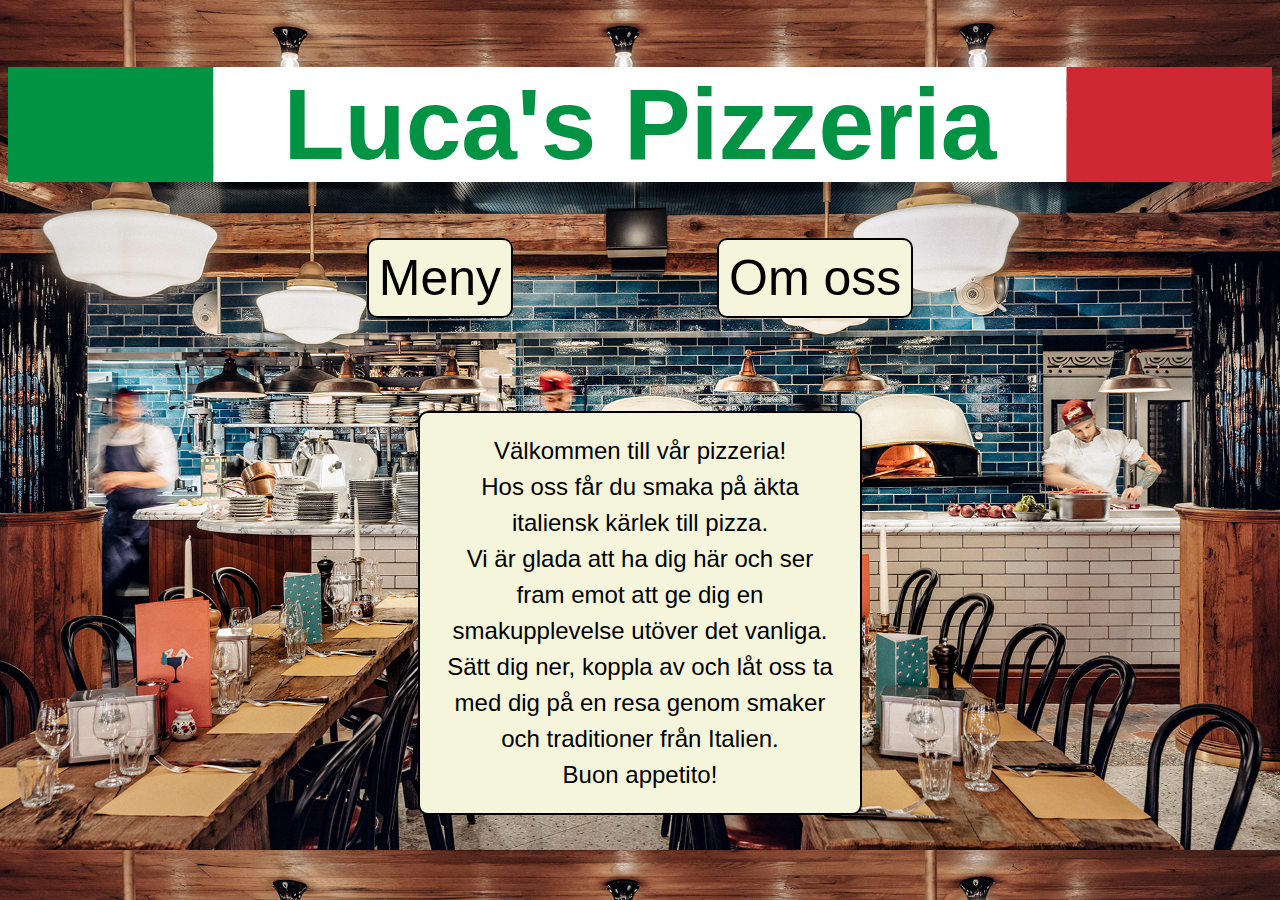
<file: index.html>
<!DOCTYPE html>
<html lang="en">
<head>
    <meta charset="UTF-8">
    <meta name="viewport" content="width=device-width, initial-scale=1.0">
    <title>Luca's</title>
    <link rel="stylesheet" href="style.css">
</head>
<body class="body-main">
    <header>
        <h1>Luca's Pizzeria</h1>
        <nav class="navmenu">
            <ul>
                <li>
                    <a href="menu.html">Meny</a>
                    <a href="about.html">Om oss</a>
                </li>
            </ul>
        </nav>
    </header>
    <div class= maindiv>
<p class="welcome">
    
Välkommen till vår pizzeria! <br> Hos oss får du smaka på äkta italiensk kärlek till pizza. <br>Vi är glada att ha dig här och ser fram emot att ge dig en smakupplevelse utöver det vanliga. Sätt dig ner, koppla av och låt oss ta med dig på en resa genom smaker och traditioner från Italien. <br> Buon appetito!
</p>
    </div>
</body>
</html>
</file>
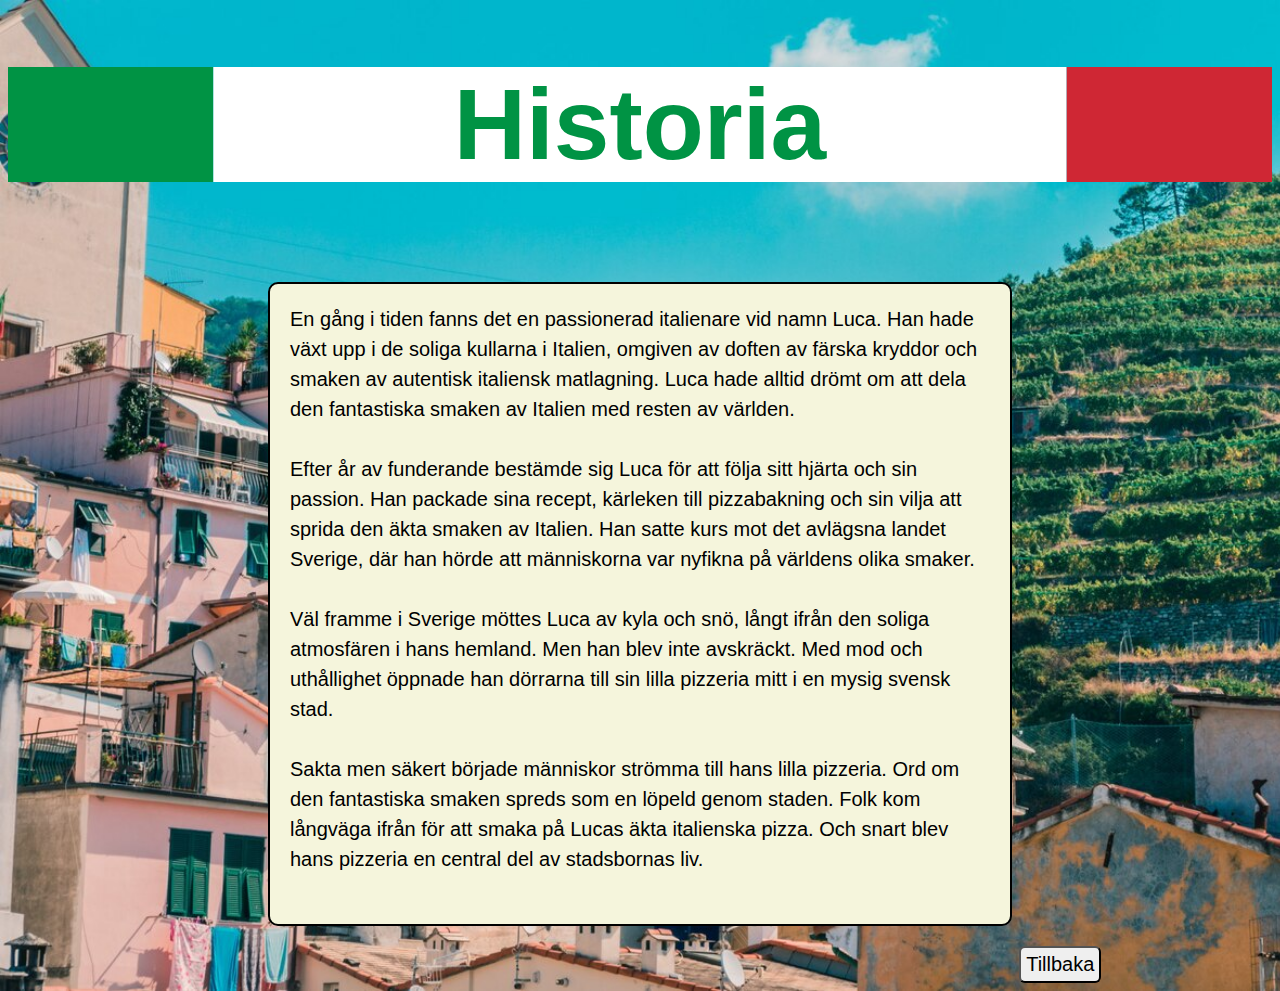
<file: about.html>
<!DOCTYPE html>
<html lang="en">
<head>
    <meta charset="UTF-8">
    <meta name="viewport" content="width=device-width, initial-scale=1.0">
    <title>Historia</title>
    <link rel="stylesheet" href="style.css">
</head>
<body class="body-about">
   <header>
    <h1>Historia</h1>
   </header> 

   <div class= maindiv>
    
    <p class="para">
        En gång i tiden fanns det en passionerad italienare vid namn Luca. Han hade växt upp i de soliga kullarna i Italien, omgiven av doften av färska kryddor och smaken av autentisk italiensk matlagning. Luca hade alltid drömt om att dela den fantastiska smaken av Italien med resten av världen. <br><br>

        Efter år av funderande bestämde sig Luca för att följa sitt hjärta och sin passion. Han packade sina recept, kärleken till pizzabakning och sin vilja att sprida den äkta smaken av Italien. Han satte kurs mot det avlägsna landet Sverige, där han hörde att människorna var nyfikna på världens olika smaker.<br><br>
        
        Väl framme i Sverige möttes Luca av kyla och snö, långt ifrån den soliga atmosfären i hans hemland. Men han blev inte avskräckt. Med mod och uthållighet öppnade han dörrarna till sin lilla pizzeria mitt i en mysig svensk stad.<br><br>
        
        
        
        Sakta men säkert började människor strömma till hans lilla pizzeria. Ord om den fantastiska smaken spreds som en löpeld genom staden. Folk kom långväga ifrån för att smaka på Lucas äkta italienska pizza. Och snart blev hans pizzeria en central del av stadsbornas liv.<br><br>
        
           </p>
</div>
<div class="button">
    <button onclick="history.back()">Tillbaka</button>
</div>
</body>
</html>
</file>
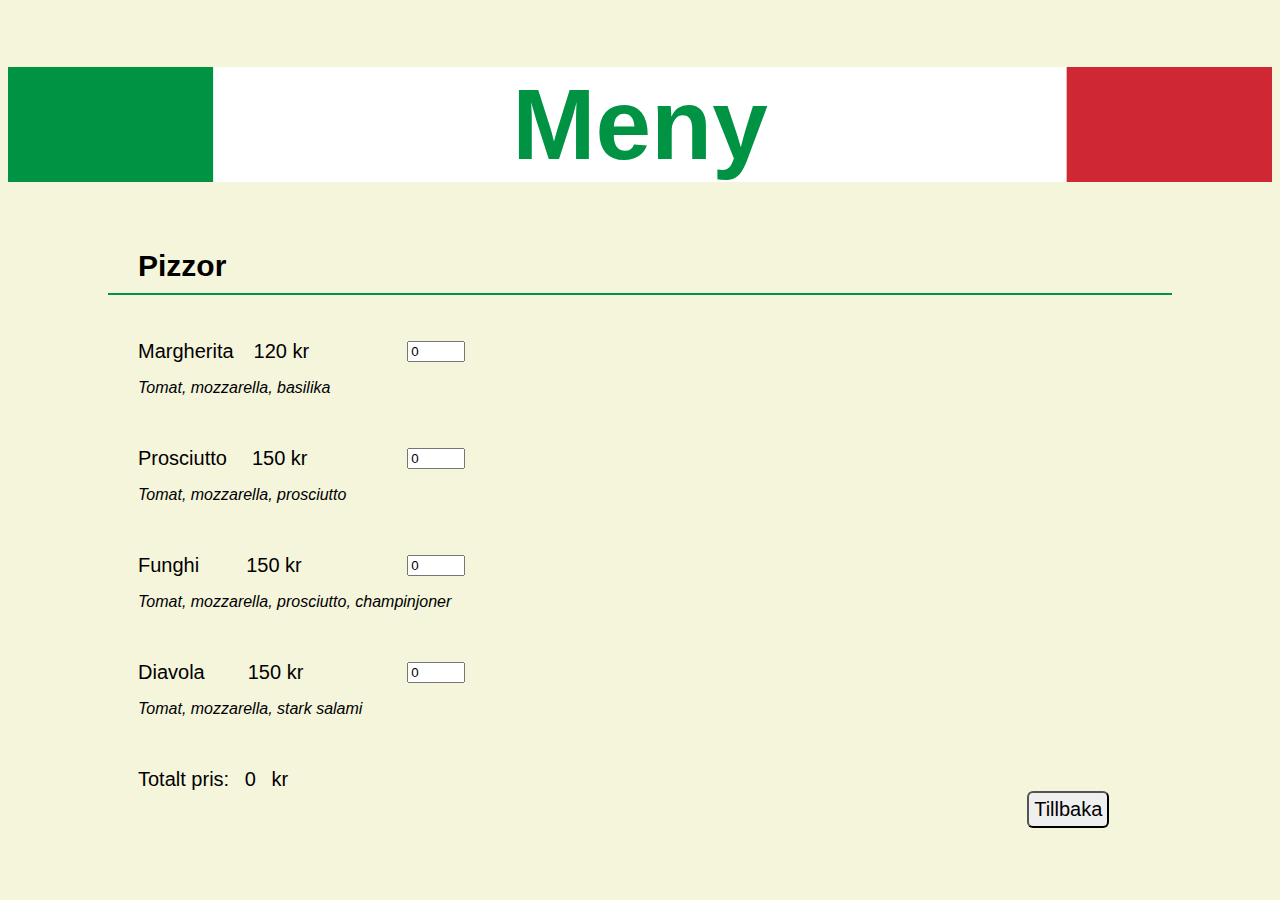
<file: menu.html>
<!DOCTYPE html>
<html lang="en">
<head>
    <meta charset="UTF-8">
    <meta name="viewport" content="width=device-width, initial-scale=1.0">
    <title>Meny</title>
    <link rel="stylesheet" href="style.css">
    
</head>
<body class="body-menu">
    <header>
        <h1>Meny</h1>
    </header>

    <div>
        <h2>Pizzor</h2>
    </div>

    <div class="menu">
        <div class="menu-item">
            <label for="margherita"><span>Margherita</span><span>120 kr</span></label>
            <input type="number" id="margherita-qty" min="0" max="99" value="0">
        </div>
        <p class="pizza-info">Tomat, mozzarella, basilika</p>
        <div class="menu-item">
            <label for="prosciutto"><span>Prosciutto</span><span class="span1">150 kr</span></label>          
            <input type="number" id="prosciutto-qty" min="0" max="99" value="0">
        </div>
        <p class="pizza-info">Tomat, mozzarella, prosciutto</p>
        <div class="menu-item">
            <label for="funghi"><span>Funghi</span><span class="span2">150 kr</span></label>
            <input type="number" id="funghi-qty" min="0" max="99" value="0">
        </div>
        <p class="pizza-info">Tomat, mozzarella, prosciutto, champinjoner</p>
        <div class="menu-item">
            <label for="diavola"><span>Diavola</span><span class="span3">150 kr</span></label>
            <input type="number" id="diavola-qty" min="0" max="99" value="0">
        </div>
        <p class="pizza-info">Tomat, mozzarella, stark salami</p>
        <div class="price" id="total-price">
            Totalt pris: <span id="total">0</span> kr
          </div>
          <button onclick="history.back()">Tillbaka</button>
    </div>
</body>
<script src="menu.js"></script>
</html>
</file>
<file: style.css>
.body-main {
    background-image: url(images/pizzeria1.jpg);
    background-position: center;
    background-size: cover;
}

h1 {
    text-align: center;
    font-family: 'Inter', sans-serif;


    font-size: 100px;
    color: rgb(0,147,68);
    background-image: url(images/Flag_of_Italy.png);
    background-position: center;
    
    
}

.navmenu {
    text-align: center;  
    
}

ul {
    list-style: none;
    padding: 0;
   
}

a {
    font-family: 'Inter', sans-serif;
    color: black;
    font-size: 50px;
    text-decoration: none;
    margin: 0 100px;
    border: 2px solid;
    border-radius: 10px;
    padding: 10px;
    background-color: beige;

}

.welcome {
    font-family: 'Inter', sans-serif;
    color: black;
    font-size: 24px;
    border: 2px solid;
    border-radius: 10px;
    padding: 20px;
    text-align: center;
    width: 400px;
    line-height: 1.5;
    background-color: beige;

}

.body-about {
    background-image: url(images/italy.jpg);
    background-size: cover;
}
.para {
    
    font-family: 'Inter', sans-serif;
    color: black;
    font-size: 20px;
    border: 2px solid;
    border-radius: 10px;
    width: 700px;
    padding: 20px;
    line-height: 1.5;
    background-color: beige;
    
}

.maindiv {
   
    display: flex;
    justify-content: center;
    align-items: center;   
    margin-top: 5em;   
    
}

button {
    
    border-radius: 6px;
    text-decoration: none;
    font-size: 20px;
    padding: 5px;
    font-family: sans-serif;
    color: black;
    margin-left: 80%;
    
   
}

button:hover {
    
    background-image: url(images/Flag_of_Italy.png);
    background-size: cover;
    background-position: center;
    cursor: pointer;
    
}
.body-menu {
    background-color: beige;
}

h2 {
    font-family: 'Inter', sans-serif;

    color: black;
    font-size: 30px;
    padding-left: 30px;
    padding-bottom: 10px;
    margin-left: 100px;
    margin-right: 100px;
    
    border-bottom: 2px solid rgb(0,147,68);
    
}

.menu {
    font-family: 'Inter', sans-serif;
    
    margin-left: 100px;
    padding: 20px;
   
}
.menu-item {
    display: flex;
    justify-content: space-between;
    padding-right: 70%;
    align-items: center;
    margin-bottom: 10px;
}
input {
    width: 50px;
    
}

span {
    
    font-size: 20px;
    padding: 10px;
    justify-content: center;
}
.span1 {
    margin-left: 5px;
    
}
.span2 {
    margin-left: 27px;
}
.span3 {
    margin-left: 23px;
}
.price {
    
    font-size: 20px;
    margin: 0 auto;
    padding-left: 10px;
    margin-top: 40px;
}

.pizza-info {
    
    font-size: 16px;
    font-style: italic;
    margin-left: 10px; 
    margin-bottom: 50px;
}
</file>
